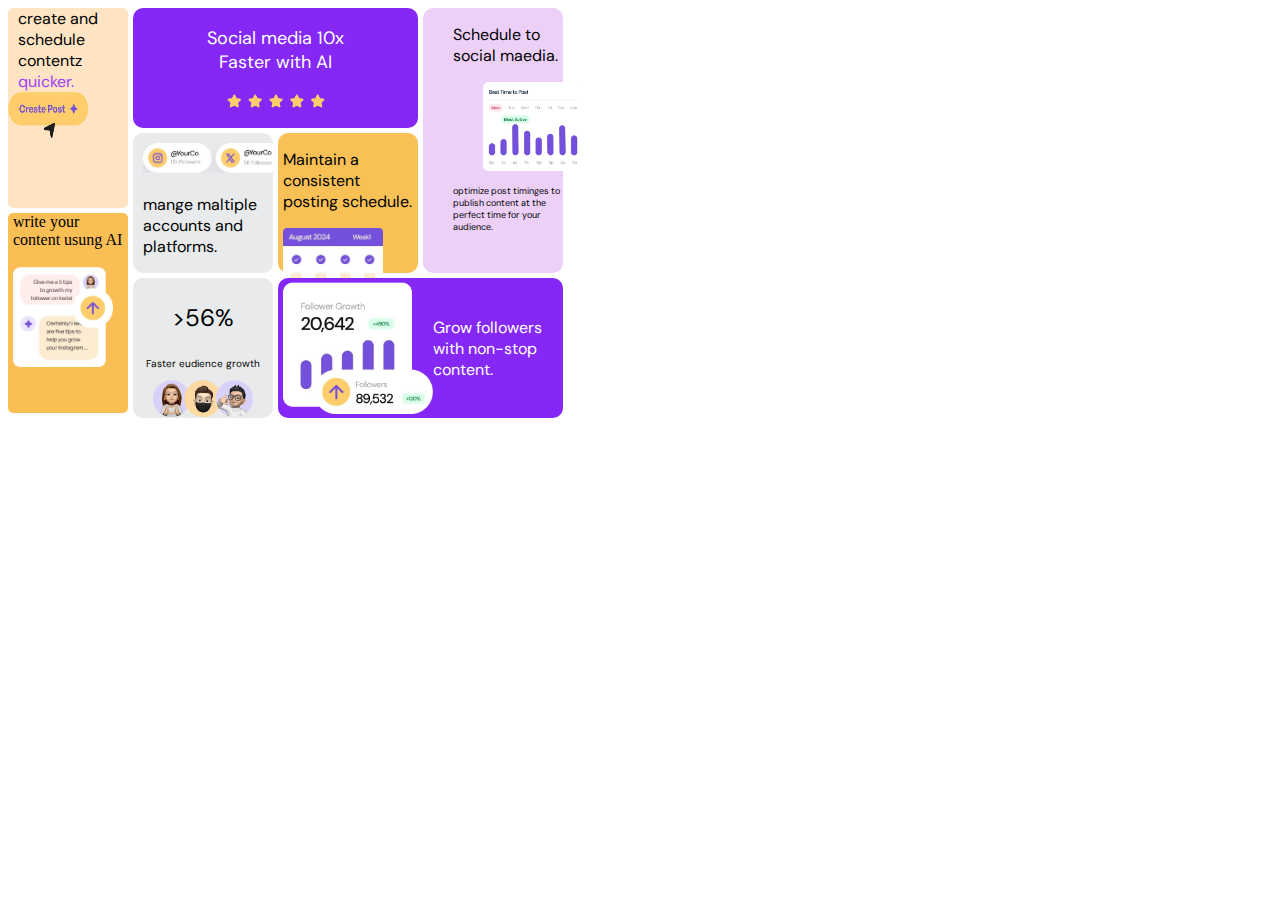
<file: challenges/html/index.html>
<!DOCTYPE html>
<html lang="en">
<head>
    <meta charset="UTF-8">
    <meta name="viewport" content="width=device-width, initial-scale=1.0">
    <title>Document</title>
    <link rel="stylesheet" href="../css/style.css">
   
</head>
<body>
    <div class="container">
        <div class="one">
        <div class="item1">
         <div class="par1">create and schedule contentz <span class="span">quicker.</span></div>
         <img src="../css/illustration-create-post.webp" width="80px" height="50px">
        </div>
        <div class="item2">write your content usung AI<br> <br>
        <img src="../css/illustration-ai-content.webp" width="100px" height="100px">
    </div>
    </div>
    <div class="tow">
        <div class="item3">
          <p>  Social media 10x <br> Faster with AI</p>
            <img src="../css/illustration-five-stars.webp" width="100px">
            <p class="small"> Over 4,000 5-star reviews</p>
        </div>
        <div class="item4">
            <p>Schedule to social maedia.</p>
            <img src="../css/illustration-schedule-posts.webp" width="100px">
            <p class="par">optimize post timinges to publish content at the perfect time for your audience.</p>
        </div>
        <div class="item5">
            <img src="../css/illustration-multiple-platforms.webp" width="140px">
            <p>mange maltiple accounts and platforms.</p>
        </div>
        <div class="item6">
            <p>Maintain a consistent posting schedule.</p>
            <img src="../css/illustration-consistent-schedule.webp" width="100px">
        </div>
        <div class="item7">
            <img src="../css/illustration-grow-followers.webp" width="150px">
            <div>Grow followers with non-stop content.</div>
        </div>
        <div class="item8">
            <p class="prg">>56%</P>
            <P class="prg2">Faster eudience growth</P>
            <div class="img">
            <img src="../css/illustration-audience-growth.webp" width="100px">
        </div>
        </div>
   </div>





    </div>
    
</body>
</html>
</file>
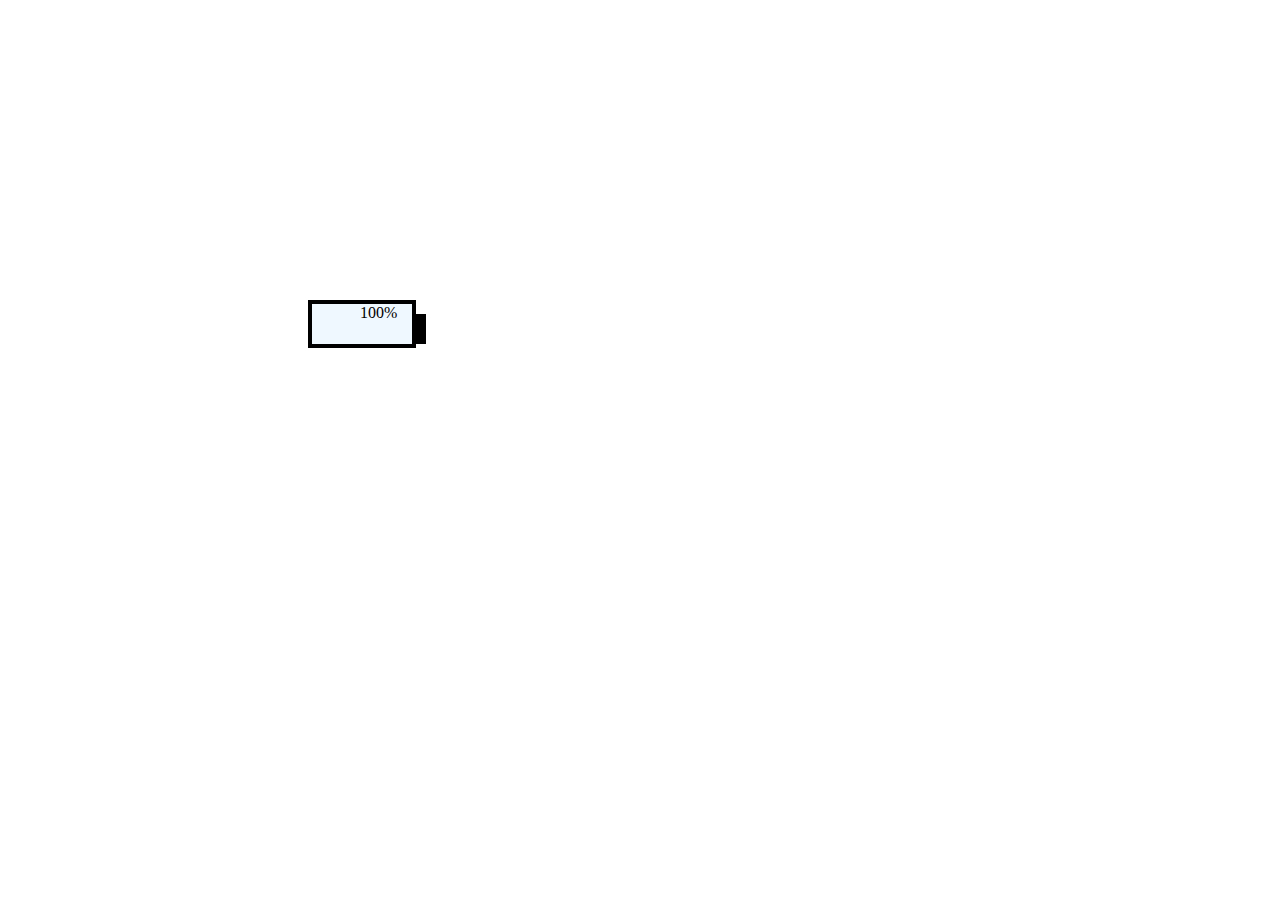
<file: animation/css/task10.html>
<!DOCTYPE html>
<html lang="en">
<head>
    <meta charset="UTF-8">
    <meta name="viewport" content="width=device-width, initial-scale=1.0">
    <title>Document</title>
    <link rel="stylesheet" href="style.css">
</head>
<body>
   <div class="container10">
    <div class="task10">
        <div class="item1">
        &nbsp; &nbsp; &nbsp; &nbsp; &nbsp; &nbsp; 100% 
    </div>
    </div>
    <div class="item"></div>
    </div>    
</body>
</html>
</file>
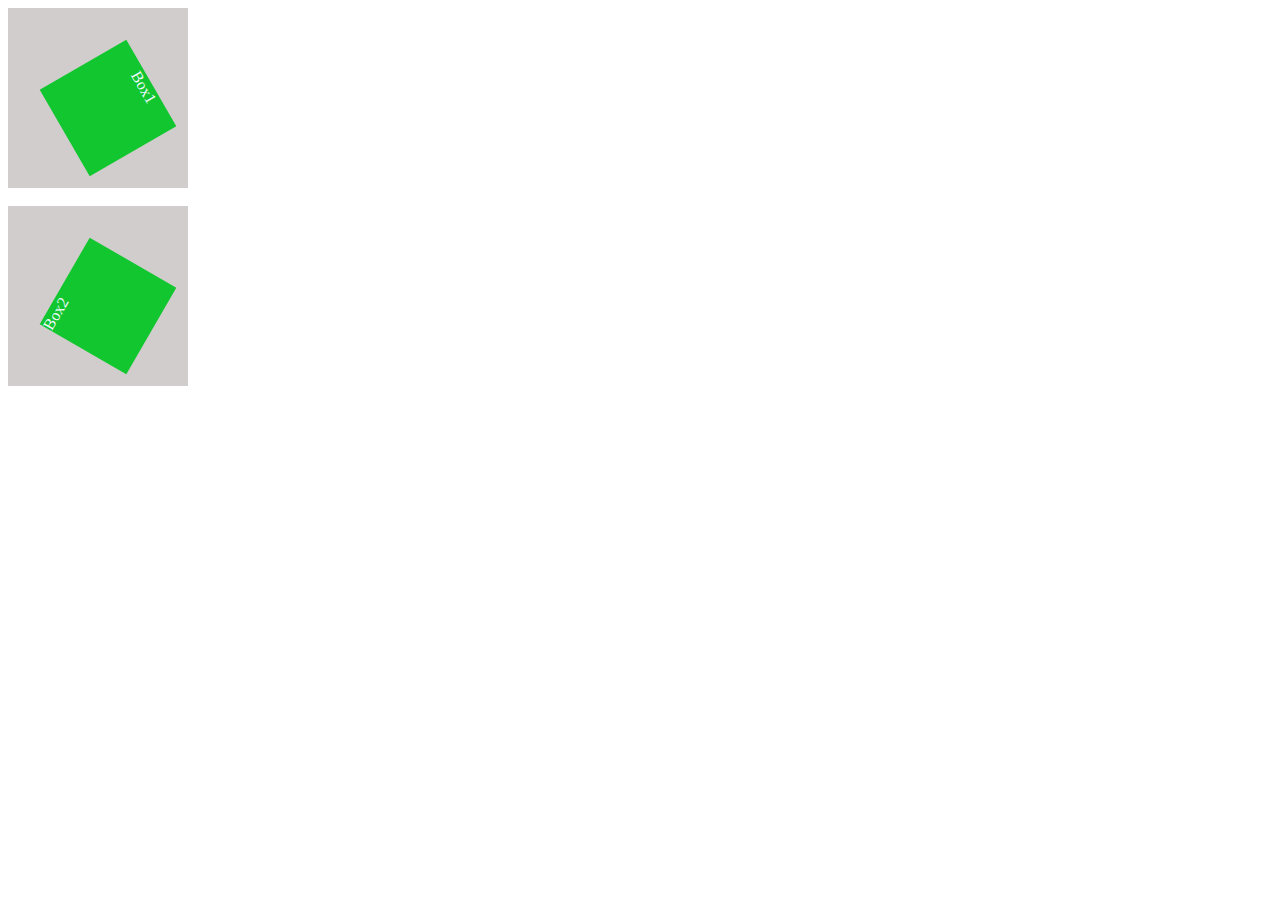
<file: animation/css/task2.html>
<!DOCTYPE html>
<html lang="en">
<head>
    <meta charset="UTF-8">
    <meta name="viewport" content="width=device-width, initial-scale=1.0">
    <title>Document</title>
    <link rel="stylesheet" href="style.css">
</head>
<body>
    <!-- <div class="container1"> -->


    <div class="one">
        <div class="one1">
         Box1
        </div>
    </div>
<br>
    <div class="tow">
        <div class="tow2">
          Box2
        </div>
    </div>


</div>
    
</body>
</html>
</file>
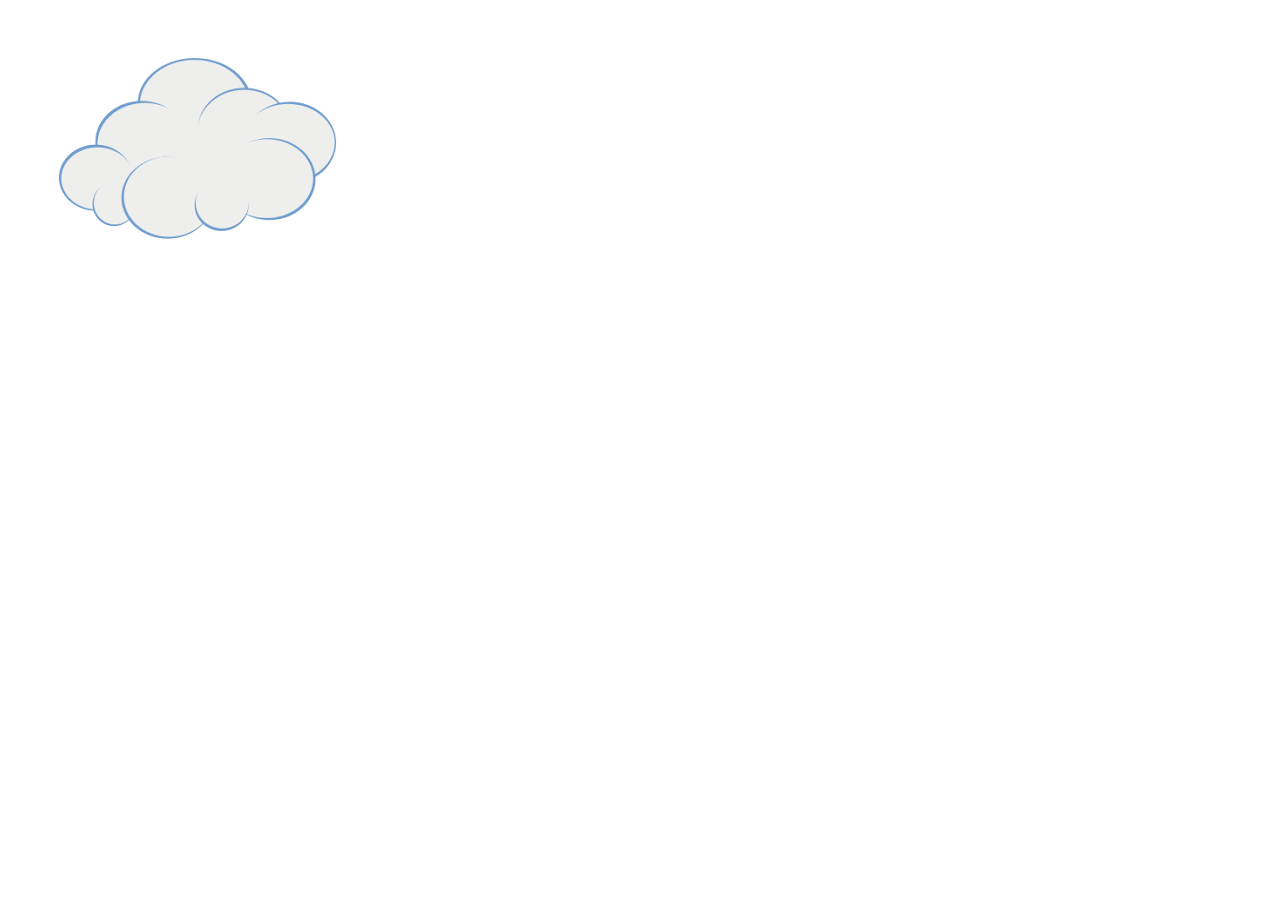
<file: animation/css/task4.html>
<!DOCTYPE html>
<html lang="en">
<head>
    <meta charset="UTF-8">
    <meta name="viewport" content="width=device-width, initial-scale=1.0">
    <title>Document</title>
    <link rel="stylesheet" href="style.css">
</head>
<body>
    <div class="task4">
        <div>
        <img src="../images.png">
    </div>
    </div>
    
</body>
</html>
</file>
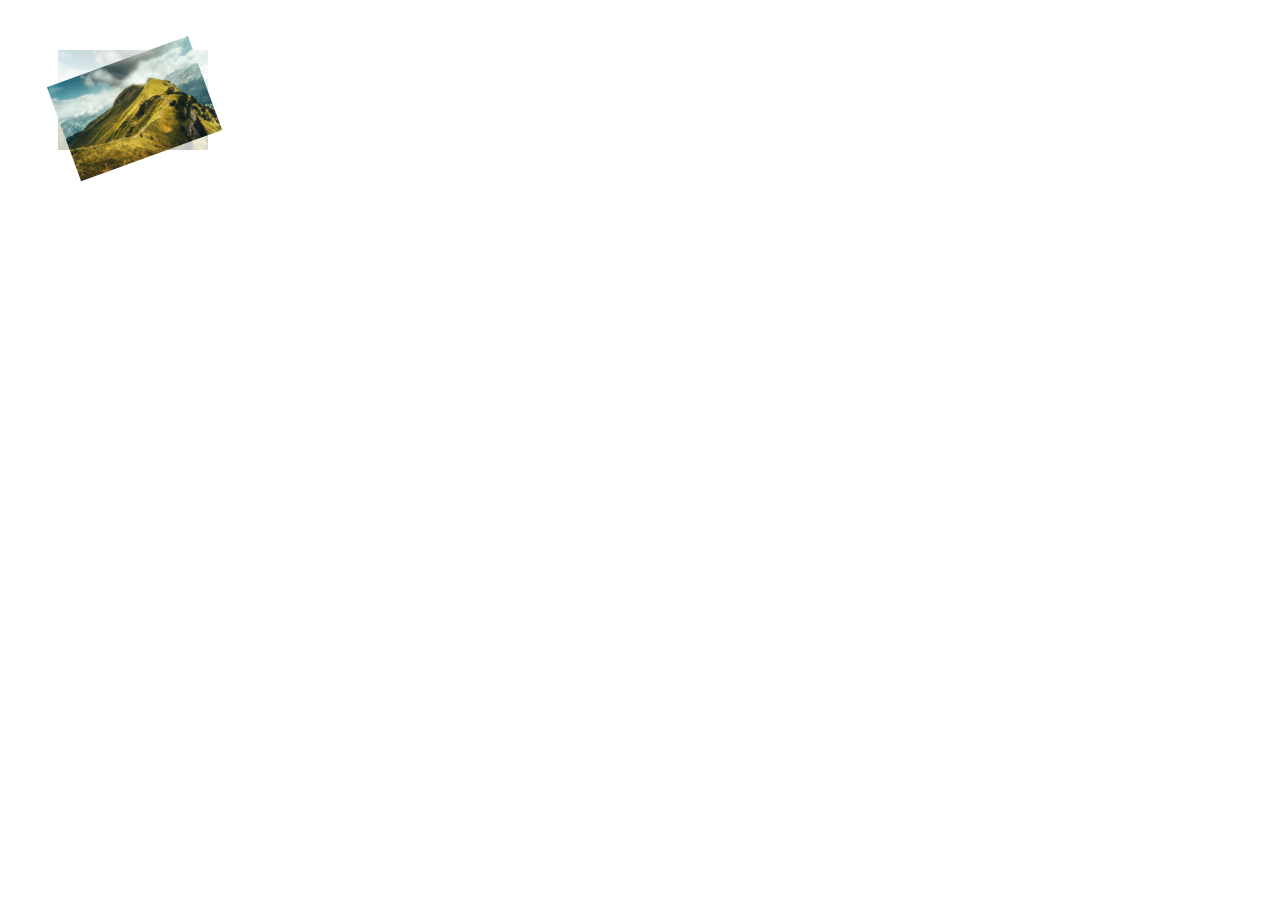
<file: animation/css/task5.html>
<!DOCTYPE html>
<html lang="en">
<head>
    <meta charset="UTF-8">
    <meta name="viewport" content="width=device-width, initial-scale=1.0">
    <title>Document</title>
    <link rel="stylesheet" href="style.css">
</head>
<body>
    <div class="task5">
        
            <div class="item1">
        <img src="../mountain-6596074_1280.jpg" width="150" height="100px">
            </div>
            <div class="item2">
        <img src="../mountain-6596074_1280.jpg" width="150px" height="100px">
           </div>
        
</div>
    
</body>
</html>
</file>
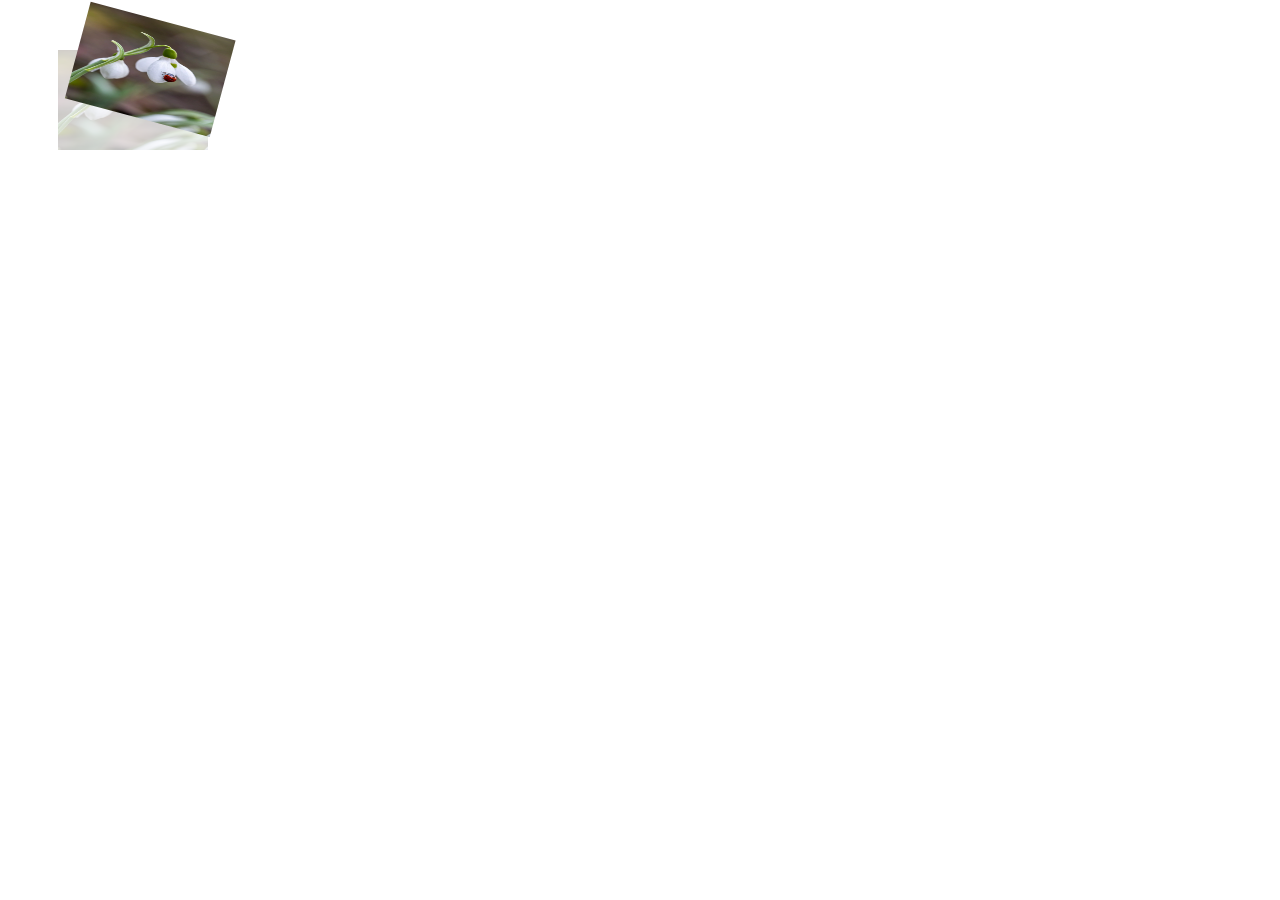
<file: animation/css/task6.html>
<!DOCTYPE html>
<html lang="en">
<head>
    <meta charset="UTF-8">
    <meta name="viewport" content="width=device-width, initial-scale=1.0">
    <title>Document</title>
    <link rel="stylesheet" href="style.css">
</head>
<body>
    <div class="task6">
        
        <div class="item1">
    <img src="../flower-7696955_1280.webp" width="150" height="100px">
        </div>
        <div class="item2">
    <img src="../flower-7696955_1280.webp" width="150px" height="100px">
       </div>
    
</div>
    
</body>
</html>
</file>
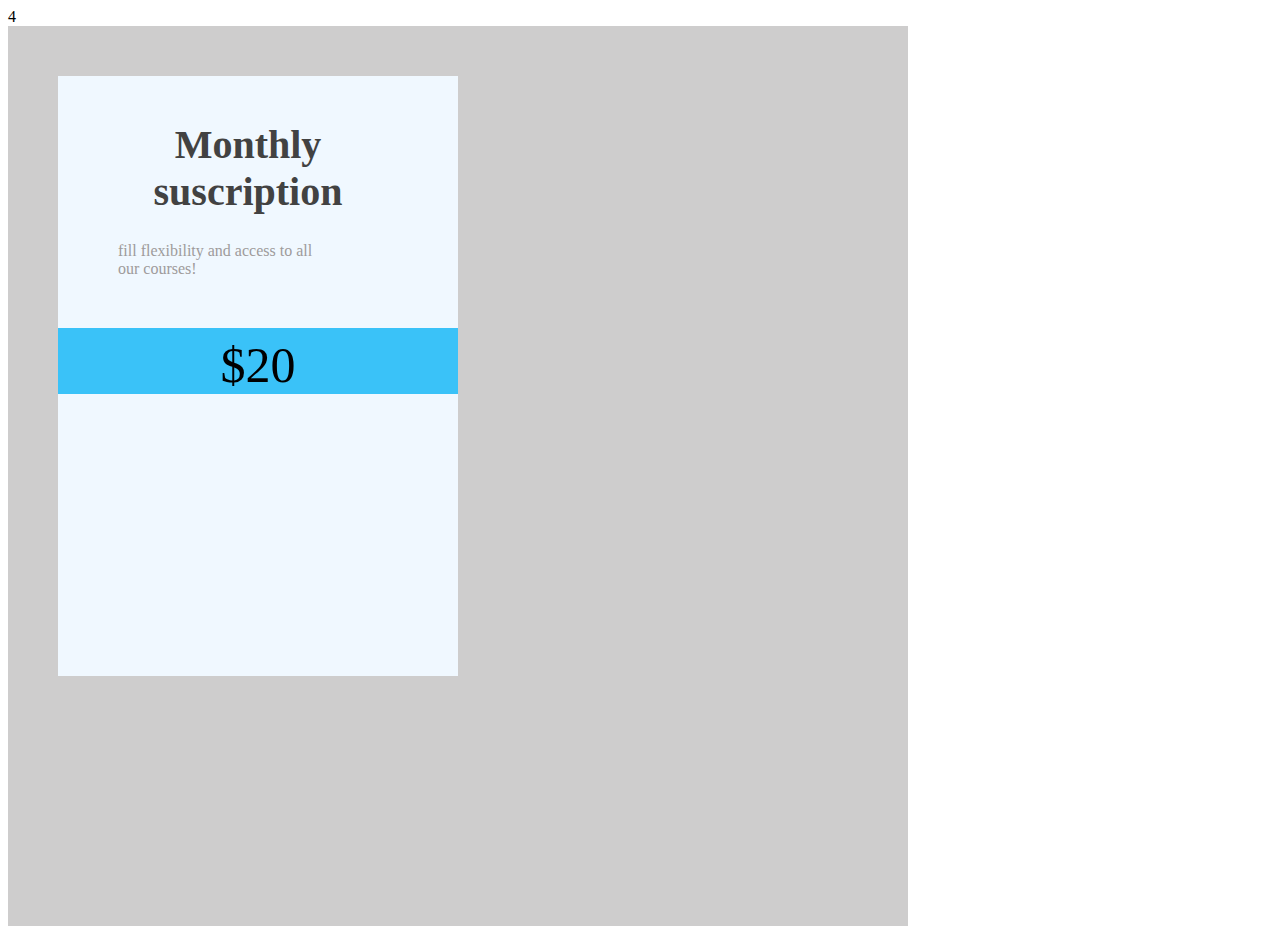
<file: animation/css/task9.html>
<!DOCTYPE html>
<html lang="en">
<head>
    <meta charset="UTF-8">
    <meta name="viewport" content="width=device-width, initial-scale=1.0">
    <title>Document</title>4
    <link rel="stylesheet" href="style.css">
</head>
<body>
    <div class="task9">
        <div class="item1">
            <br>
   <h1>Monthly suscription</h1>
   <p>fill flexibility and access to all<br> our courses!</p>
   <p class="p1">$20</p>
        </div>

    </div>
    
</body>
</html>
</file>
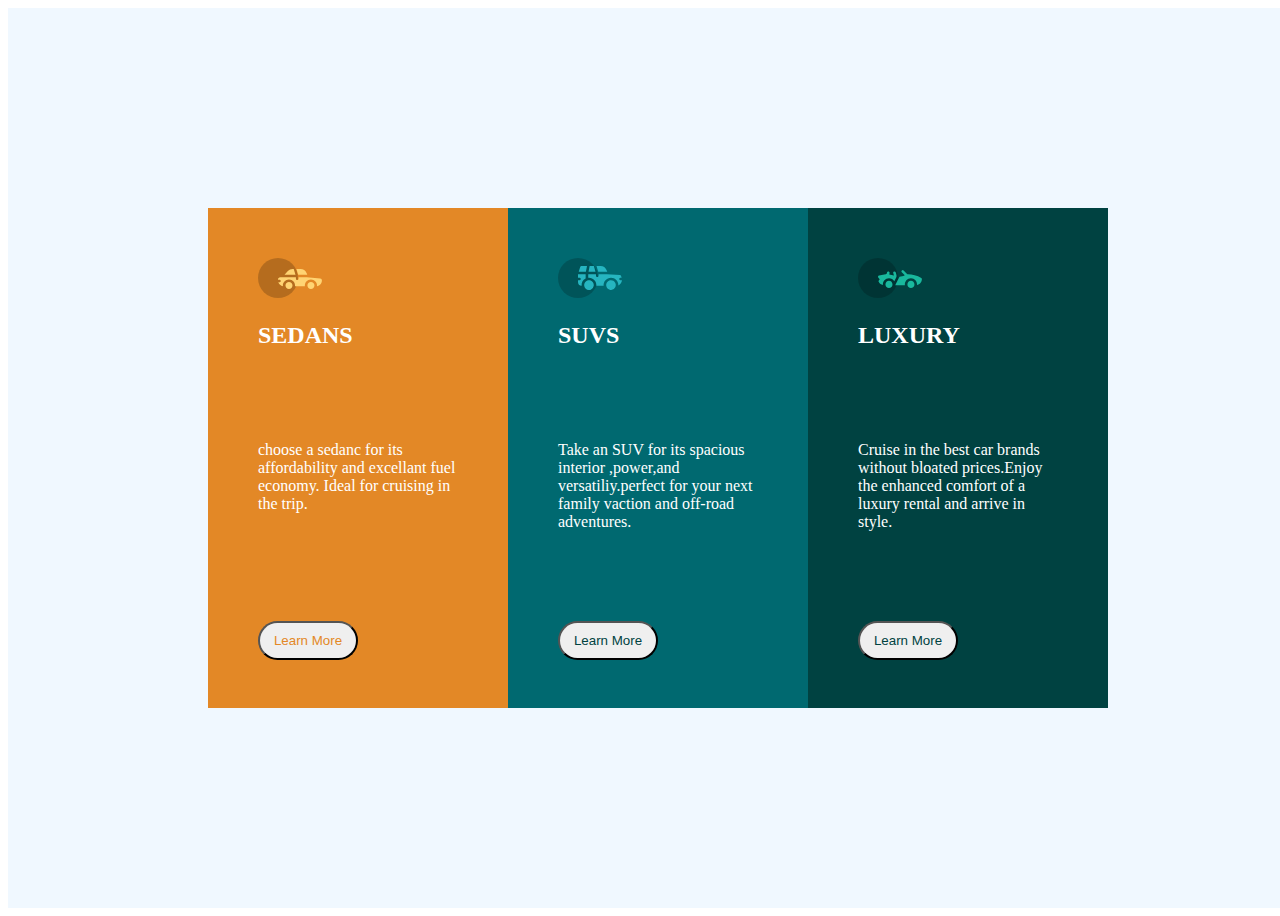
<file: challenges/html/index2.html>
<!DOCTYPE html>
<html lang="en">
<head>
    <meta charset="UTF-8">
    <meta name="viewport" content="width=device-width, initial-scale=1.0">
    <title>Document</title>
    <link rel="stylesheet" href="../css/style2.css"
</head>
<body>
    <div class="container">
        <div class="item1">
            <svg xmlns="http://www.w3.org/2000/svg" width="64" height="40"><g fill="none" fill-rule="evenodd"><circle fill="#000" opacity=".201" cx="20" cy="20" r="20"/><path d="M52.936 24.11c1.942 0 3.517 1.542 3.517 3.445 0 1.903-1.575 3.445-3.517 3.445s-3.516-1.542-3.516-3.445c0-1.903 1.574-3.445 3.516-3.445zm-21.957 0c1.942 0 3.517 1.542 3.517 3.445 0 1.903-1.575 3.445-3.517 3.445s-3.516-1.542-3.516-3.445c0-1.903 1.574-3.445 3.516-3.445zm6.948-4.848v1.429c0 .716.61 1.293 1.348 1.259a1.295 1.295 0 001.225-1.295v-1.393h8.256l13.483 1.313c.956.093 1.676.881 1.676 1.814 0 2.89-2.126 5.303-4.926 5.819.397-3.557-2.458-6.62-6.053-6.62-3.646 0-6.504 3.14-6.039 6.723h-9.879c.466-3.588-2.397-6.722-6.039-6.722-3.595 0-6.45 3.062-6.052 6.62-2.14-.398-3.916-1.912-4.61-3.931h1.142c.731 0 1.32-.598 1.285-1.322-.033-.678-.629-1.2-1.322-1.2H20v-.251c0-1.274 1.066-2.243 2.306-2.243h15.62zM42.59 11c2.645 0 4.99 1.556 5.972 3.963l.726 1.779H40.17L38.413 11h4.178zm-6.865 0l1.758 5.741H26.505l3.357-3.654A6.502 6.502 0 0134.644 11h1.082z" fill="#FFD473" fill-rule="nonzero"/></g></svg>
            <h2>SEDANS</h2>
            <br><br><br><br>
            <div>choose a sedanc for its affordability and excellant fuel economy. Ideal for cruising in the trip.</div>
            <br><br><br><br><br><br>
            <button>Learn More </button>
        </div>
        <div class="item2">
            <svg xmlns="http://www.w3.org/2000/svg" width="64" height="40"><g fill="none" fill-rule="evenodd"><circle fill="#000" opacity=".201" cx="20" cy="20" r="20"/><path d="M31.002 22.358c2.917 0 5.18 2.593 4.762 5.506a4.828 4.828 0 01-2.962 3.778 4.797 4.797 0 01-5.3-1.165c-1.188-1.26-1.235-2.613-1.263-2.613-.42-2.924 1.857-5.506 4.763-5.506zm22 0c3.457 0 5.798 3.567 4.41 6.744A4.816 4.816 0 0152.3 31.94a4.826 4.826 0 01-4.06-4.077c-.42-2.915 1.846-5.506 4.762-5.506zm-15.04-6.083v1.462a1.29 1.29 0 001.352 1.29c.693-.033 1.227-.631 1.227-1.326v-1.426h8.3l13.056.716a1.29 1.29 0 011.164.917c.27.895.446 1.477.563 1.87h-1.047c-.694 0-1.291.534-1.324 1.228a1.29 1.29 0 001.288 1.352h1.445c-.164 2.225-1.57 4.193-3.6 5.05.13-4.212-3.255-7.63-7.384-7.63-4.317 0-7.762 3.718-7.358 8.086h-7.285c.43-4.655-3.503-8.531-8.131-8.046v-3.543h7.734zm-10.312 0v4.308a7.4 7.4 0 00-4.006 7.274 3.874 3.874 0 01-3.642-3.864v-1.635h1.46a1.29 1.29 0 000-2.58h-1.461v-3.213l.003-.29h7.646zm14.986-8.196c2.65 0 5 1.592 5.984 4.055l.63 1.579a5.525 5.525 0 01-.065-.004l-.026-.002-.034-.002-.022-.002a4.178 4.178 0 00-.224-.006l-.098-.001h-.039l-.136-.001h-.052l-.326-.001H40.211L38.528 8.08zm-13.632 0l-1.122 5.616h-7.144l1.47-4.71a1.29 1.29 0 011.231-.906h5.565zm6.832 0l1.683 5.615h-7.007l1.121-5.615h4.203z" fill="#26B5C0" fill-rule="nonzero"/></g></svg>
            <h2>SUVS</h2>
            <br><br><br><br>
            <div>
                Take an SUV for its spacious interior ,power,and versatiliy.perfect for your next family vaction and off-road adventures.
            </div>
            <br><br><br><br><br>
            <button>Learn More </button>
        </div>
        <div class="item3">
            <svg xmlns="http://www.w3.org/2000/svg" width="64" height="40"><g fill="none" fill-rule="evenodd"><circle fill="#000" opacity=".201" cx="20" cy="20" r="20"/><path d="M30.98 22.835c1.941 0 3.516 1.604 3.516 3.583 0 1.978-1.575 3.582-3.517 3.582s-3.516-1.604-3.516-3.582c0-1.979 1.574-3.583 3.516-3.583zm21.956 0c1.942 0 3.517 1.604 3.517 3.583 0 1.978-1.575 3.582-3.517 3.582s-3.516-1.604-3.516-3.582c0-1.979 1.574-3.583 3.516-3.583zm-9.143-10.45a1.27 1.27 0 011.819 0l3.715 3.784c4.444-.115 9.7 1.142 13.964 3.753.387.237.624.664.624 1.124 0 3.006-2.126 5.514-4.926 6.05.397-3.698-2.458-6.882-6.053-6.882-3.646 0-6.504 3.264-6.039 6.99h-9.669c.76-1.544.993-2.026 1.337-2.711l.082-.162c.421-.835 1.056-2.07 2.883-5.65 1.68-.023 3.47-.408 5.247-1.403l-2.984-3.04a1.328 1.328 0 010-1.854zm-7.68 1.064c.683-.2 1.395.202 1.592.898l.749 2.652a3.46 3.46 0 01-.247 2.51l-1.733 3.395-.216.424c-1.07-1.89-3.06-3.114-5.279-3.114-3.595 0-6.45 3.184-6.052 6.885-1.832-.347-3.414-1.537-4.278-3.276a1.331 1.331 0 01.117-1.376l.955-1.303-1.325-1.295c-.751-.735-.376-2.024.64-2.231l6.614-1.346.13-.026c.092-.019.145-.03.157-.031.314-.146 1.07-.591 1.07-1.506 0-.734.592-1.327 1.316-1.31.712.016 1.268.662 1.256 1.388a4.11 4.11 0 01-.348 1.611 22.69 22.69 0 014.7 1.146l-.7-2.473a1.314 1.314 0 01.882-1.622z" fill="#19B89D" fill-rule="nonzero"/></g></svg>
            <h2>LUXURY</h2>
            <br><br><br><br>
            <div> Cruise in the best car brands without bloated prices.Enjoy the enhanced comfort of a luxury rental and arrive in style.</div>
            <br><br><br><br><br>
           <button>Learn More </button>
        </div>






    </div>
    
</body>
</html>
</file>
<file: challenges/css/style.css>
@import url('https://fonts.googleapis.com/css2?family=DM+Sans:ital,opsz,wght@0,9..40,100..1000;1,9..40,100..1000&display=swap');
.container{
    display: grid;
    grid-template-columns: repeat(4 ,120px);
    grid-template-rows: 170px  120px 170px;
    gap: 5px;
}
.container .one div{
    
    border-radius: 5px;
}
/* .......................... */

.container .one{
    display: grid;
    grid-template-columns: 120px;
    grid-template-rows: 200px 200px;
    gap: 5px;

}
.container .item1{
    background-color:bisque;
}
.container .item1 div{
    font-family: "DM Sans", serif;
  font-optical-sizing: auto;
  font-weight: <weight>;
  font-style: normal;
  padding-left: 10px;
}
.span{
    color: rgb(157, 63, 246);
}


.container .item2 {
    background-color: rgb(249, 191, 84);
padding-left:5px ;
    

}

.container .tow  div{
    font-family: "DM Sans", serif;
    font-optical-sizing: auto;
    font-weight: <weight>;
    font-style: normal;
    
    border-radius: 10px;
}
.container .tow{
    display: grid;
    grid-template-columns: 140px 140px 140px ;
    grid-template-rows: 120px 140px 140px;
    gap: 5px;


}


.container .tow .item3{
    background-color:rgb(133, 40, 246) ;
    grid-column: 1/3;
    text-align: center;
    color:  hsl(0, 0%, 100%);
    font-size:large;

}
.container .tow .item3 .small{
    font-size: small;
}

.container .tow .item4{
    background-color: rgb(237, 208, 248);
    grid-row: 1/3;
    grid-column: 3/4;
    padding-left: 30px;
      
}
.container .tow .item4 img{
    padding-left: 30px;
}
.container .tow .item4 .par{
    font-size: xx-small;
}
.container .tow .item5{
    background-color: rgb(232, 234, 235);
    font-family: "DM Sans", serif;
    font-optical-sizing: auto;
    font-weight: <weight>;
    font-style: normal;
    padding: 10px;

   
    
}
.container .tow .item6{
    background-color: rgb(249, 192, 86);
     padding-left: 5px; 
    
}
.container .tow .item7{
    background-color:rgb(133, 40, 246) ;
    grid-row: 3/4;
    grid-column:2/4 ;
    display: flex;
    -ms-flex-direction: column;
    align-items: center;
    padding: 5px;
    
}
.container .tow .item7 div{
    color: white;
   
}
.container .tow .item8{
    background-color: rgb(232, 234, 235);

}
.container .tow .item8 .prg{
    font-size: x-large;
    text-align: center;
}
.container .tow .item8 .prg2{
    font-size: x-small;
    text-align: center;
}
.container .tow .item8 .img{
    text-align: center;
}
</file>
<file: animation/css/style.css>
/* .container{
    background-color: blanchedalmond;
    height: 700px;

}
.container div{
    background-color: aquamarine;
    width: 100px;
    height: 100px;
   animation-name: square;
    animation-duration: 5s;
    border-radius: 30px;
    animation-iteration-count: 3;
    animation-direction: normal;
    animation-iteration-count: 1;
    animation-timing-function:linear;
    animation-fill-mode:both;
    animation
    
    
}
@keyframes square{
   0%{
    translate:0 0;
    background-color: blueviolet;
   
   }
   25%{
    translate: 0 500px;
    background-color: chartreuse;
    
   }
   50%{
    translate: 400px 500px;
    background-color: blue;
    
   }
   75%{
    translate: 400px 0;
    background-color: darkorange;
    
   }
   100%{
    translate: 0 0;
    background-color: black;
    
   }

}

  .container div:hover{
  animation-play-state: paused;
  cursor:pointer;
}  

button{
    width: 200px;
    padding: 10px 20px;
    transition: transform 4s;
}

button:hover{
    animation-play-state: paused;
    transform: scale(2);
} */
/* .................task1........... */
.main{
    background-color: red;
    width: 200px;
    height: 200px;
    transition-property: background;
    transition-duration: 4s;
}
     .main:hover{
       background-color: blue;
     }

   
    /* width: 200px;
    height: 200px;
    animation-name: square;
     animation-duration: 4s; 
    animation-delay: 4s;
}
@keyframes square{
         from{
            background-color: red;
         }
         to{
            background-color: blue;
         }
} */

/* ...............task2............... */
.container{
    display: grid;
    grid-template-columns: repeat(2,100px);
    grid-template-rows: 100px;
}
.one{
    width: 80px;
    height: 80px;
    padding: 50px;
    background-color: rgb(209, 205, 205);
   
    
}
.one div{
    width: 100px;
    height: 100px;
    background-color: rgb(17, 198, 47);
    color: aliceblue;
    text-align: center;
    transform: rotate(60deg);
    

}
.tow{
    width: 80px;
    height: 80px;
    padding: 50px;
    background-color: rgb(209, 205, 205);
   
}
.tow div{
    width: 100px;
    height: 100px;
    background-color: rgb(17, 198, 47);
    color: aliceblue;
    transform: rotate(-60deg);
}
/* ..........................task3.................. */
.task3{
    background-color: orange;
    width: 100px;
    height: 100px;
   animation-name: square;
   animation-duration: 4s;
}
@keyframes square{
    25%{
        background-color: red;
    }
    50%{
        background-color: green;
    }
    75%{
        background-color: yellow;
    }
    100%{
        background-color: blue;
    }
}
/* ..................task4........... */
.task4 div{
    padding-left: 50px;
    padding-top:50px ;
    animation-name: imag;
   animation-duration: 3s;

}
@keyframes imag{
    from{
        translate: 50px  50px;
    }
    to{
        translate: 500px  50px ;
    }
}
/* ...................task5................ */
.task5{
    display: grid;
    grid-template-columns: 200px;
    grid-template-rows: 100px;
    margin: 50px;

}
.task5 .item1{
    grid-row: 1/2;
    grid-column: 1/2;
    opacity: 0.25 ;
}
.task5 .item2{
    grid-row: 1/2;
    grid-column: 1/2;
   transform: rotate(-20deg);
}
/* ...................task6.......... */
.task6{
    display: grid;
    grid-template-columns: 200px;
    grid-template-rows: 100px;
    margin: 50px;

}
.task6 .item1{
    grid-row: 1/2;
    grid-column: 1/2;
    opacity: 0.25 ;
}
.task6 .item2{
    grid-row: 1/2;
    grid-column: 1/2;
    transform-origin: right bottom;
   transform: rotate(15deg);
}
/* ............................task7.............. */
.task7{
    background-color: rgb(77, 77, 243);
    color: aliceblue;
}
.task7:hover{
    transition: scale(4);
}
/* .......................task8.............. */
.task8{
    background-color: red;
    width: 100px;
    height: 100px;
    animation-name: ssquare;
    animation-duration: 4s;


}
@keyframes ssquare{
    0%{
     translate:0 0;
     background-color: rgb(255, 6, 6);
     transform: rotate(100deg);
    }
    25%{
     translate: 200 0;
     background-color: rgb(255, 242, 0);
     
    }
    50%{
     translate: 200px 200px;
     background-color: blue;
    
    }
    75%{
     translate: 0px 200px;
     background-color: rgb(1, 145, 23);
    
    }
    100%{
     translate: 0 0;
     background-color: rgb(255, 8, 8);
    }
}
/* .............................task10.................... */
.container10{
    margin: 300px;
}
.task10{
    border: solid 4px black;
    width: 100px;
    height: 40px;
}
.container10 .task10 .item1{
    width: 100px;
    height: 40px;
    animation-name:energy ;
    background-color:aliceblue;
    animation-duration: 5s;
    animation-fill-mode: forwards;
    animation-timing-function:ease-in;

}
 .item{
    width: 10px;
    height: 30px;
    background-color: black;
    position: relative;
    left: 108px;
    top:-34px ;
}
 @keyframes energy{
    0%{
        width:0;
        background-color: red;
    }
    50%{
       
        background-color: yellow;
    }
    100%{
        
        background-color: rgb(116, 192, 2);
    }

} 
/* .............................task9........... */
.task9{
    background-color: rgb(206, 205, 205);
    width:800px;
    height: 800px;
    padding: 50px;
}
.task9 .item1{
    background-color: aliceblue;
    width: 400px;
    height: 600px;
}
.task9 .item1:hover{
transform: scale(2)

}
.task9 .item1 h1{
    text-align: center;
    font-size: 40px;
    padding-left: 20px;
    padding-right: 40px;
    color: rgb(66, 66, 66);
}
.task9 .item1 p{
    color: rgb(158, 155, 155);
    padding-left: 60px;
    padding-right: 60px;
}
.task9 .item1 .p1{
    background-color: rgb(58, 194, 248);
    width: 280px;
    height: 50px;
    text-align: center;
    padding-top:8px ;
    padding-bottom: 8px;
    color: black;
    font-size: 50px;
}
.task9 .item1 .p1:hover{
    transition: background-color 4s blue;

}
</file>
<file: challenges/css/style2.css>
@import url('https://fonts.googleapis.com/css2?family=Lexend+Deca:wght@100..900&display=swap');
.container{
    background-color: aliceblue;
    width: 1000px;
    height: 500px;
    display: flex;
    padding: 200px;
    color: white;
   
}
.container .item1{
    padding:50px ;
    /* padding-top:100px ; */
    background-color:hsl(31, 77%, 52%);
    width: 200px;
}
.container .item2{
    padding: 50px;
    /* padding-top:100px ; */
    background-color:hsl(184, 100%, 22%);
    width: 200px;
}
.container .item3{
    padding: 50px;
    /* padding-top:100px ; */
    background-color:hsl(179, 100%, 13%);
    width: 200px;
}
.container .item3 button{
    color: hsl(179, 100%, 13%);
}
.container .item1 button{
    color:hsl(31, 77%, 52%);
}
.container .item2 button{
    color: hsl(179, 100%, 13%);
}
.container button{
    border-radius: 20px;
    padding: 10px;
    width: 100px;
}
</file>
